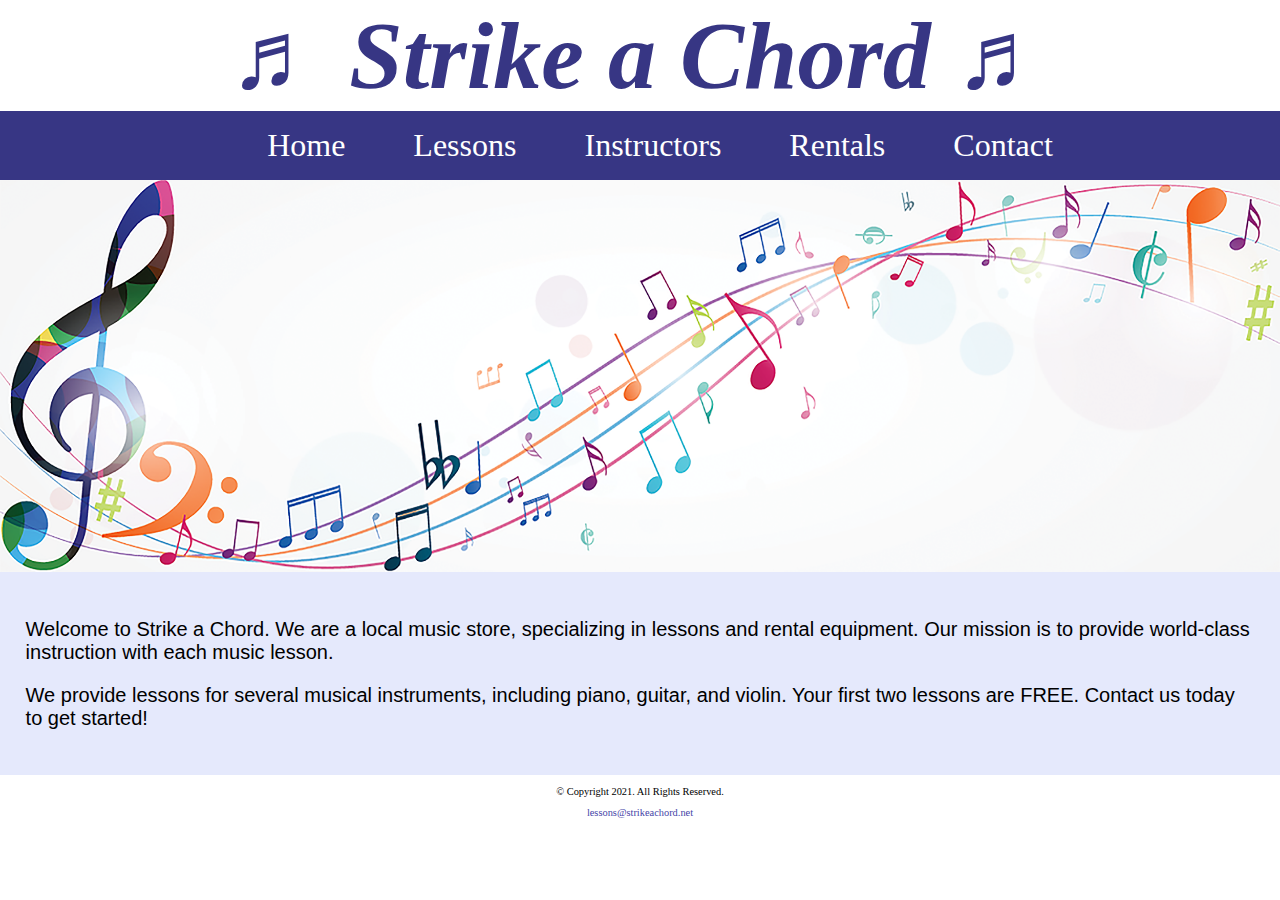
<file: index.html>
<!DOCTYPE html>
<!-- 
	Student Name: Maria Cruz
	File Name: index.html
	Today's Date: May 7, 2021
 -->
<html lang="en">

<head>
    <title>Strike a Chord: Home Page</title>
    <meta charset="utf-8">
    <link rel="stylesheet" href="css/styles.css">
</head>

<body>

    <header>
        <h1> &#9836; Strike a Chord &#9836; </h1>
    </header>

    <nav>
        <ul>
            <li><a href="index.html">Home</a></li>
            <li><a href="lessons.html">Lessons</a></li>
            <li><a href="instructors.html">Instructors</a></li>
            <li><a href="rentals.html">Rentals</a></li>
            <li><a href="contact.html">Contact</a></li>
        </ul>
    </nav>

    <!-- Hero Image -->
    <div id="hero">
        <img src="images/music-notes.png" alt="colorful music notes">
    </div>

    <!-- Use the main area to add the main content to the webpage -->
    <main>

        <div id="intro">

            <p>Welcome to Strike a Chord. We are a local music store, specializing in lessons and rental equipment. Our mission is to provide world-class instruction with each music lesson.</p>

            <p>We provide lessons for several musical instruments, including piano, guitar, and violin. Your first two lessons are <span class="value">FREE</span>. Contact us today to get started!</p>

        </div>

    </main>

    <footer>
        <p>&copy; Copyright 2021. All Rights Reserved.</p>
        <p><a href="mailto:lessons@strikeachord.net">lessons@strikeachord.net</a></p>
    </footer>

</body>

</html>
</file>
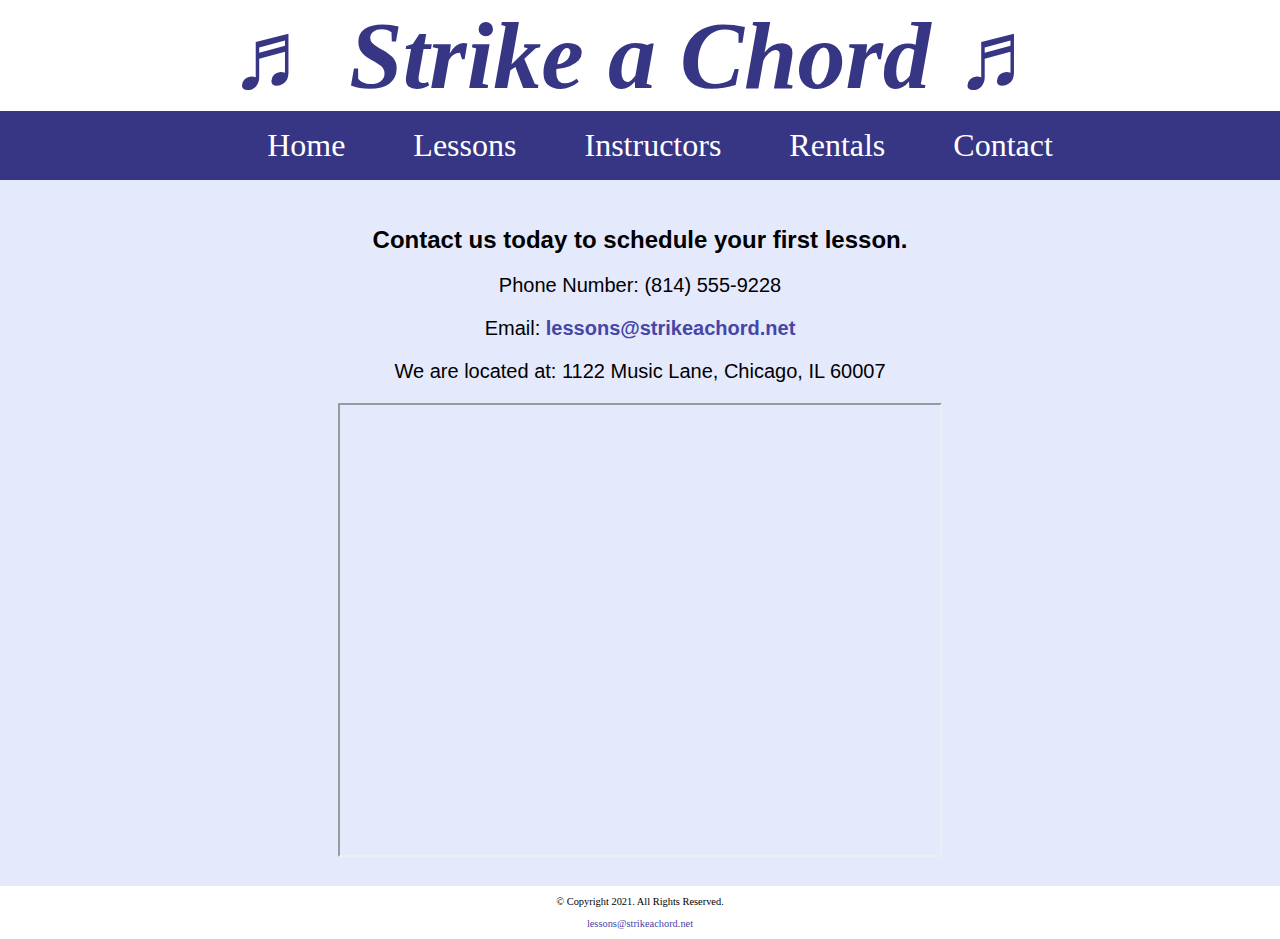
<file: contact.html>
<!DOCTYPE html>
<!-- 
	Student Name: Maria Cruz
	File Name: contact.html
	Today's Date: May 20, 2021
 -->
<html lang="en">

<head>
    <title>Strike a Chord: Contact</title>
    <meta charset="utf-8">
    <link rel="stylesheet" href="css/styles.css">
</head>

<body>

    <header>
        <h1> &#9836; Strike a Chord &#9836; </h1>
    </header>

    <nav>
        <ul>
            <li><a href="index.html">Home</a></li>
            <li><a href="lessons.html">Lessons</a></li>
            <li><a href="instructors.html">Instructors</a></li>
            <li><a href="rentals.html">Rentals</a></li>
            <li><a href="contact.html">Contact</a></li>
        </ul>
    </nav>

    <!-- Use the main area to add the main content to the webpage -->
    <main>

        <div id="contact">

            <h2>Contact us today to schedule your first lesson.</h2>
            <p>Phone Number: (814) 555-9228</p>
            <p>Email: <a href="mailto:lessons@strikeachord.net">lessons@strikeachord.net</a></p>
            <p>We are located at: 1122 Music Lane, Chicago, IL 60007</p>

            <iframe src="https://www.google.com/maps/embed?pb=!1m18!1m12!1m3!1d380513.7160580949!2d-88.01215278051977!3d41.83339249282865!2m3!1f0!2f0!3f0!3m2!1i1024!2i768!4f13.1!3m3!1m2!1s0x880e2c3cd0f4cbed%3A0xafe0a6ad09c0c000!2sChicago%2C+IL!5e0!3m2!1sen!2sus!4v1558660826146!5m2!1sen!2sus" width="600" height="450" allowfullscreen class="action"></iframe>

        </div>

    </main>

    <footer>
        <p>&copy; Copyright 2021. All Rights Reserved.</p>
        <p><a href="mailto:lessons@strikeachord.net">lessons@strikeachord.net</a></p>
    </footer>

</body>

</html>
</file>
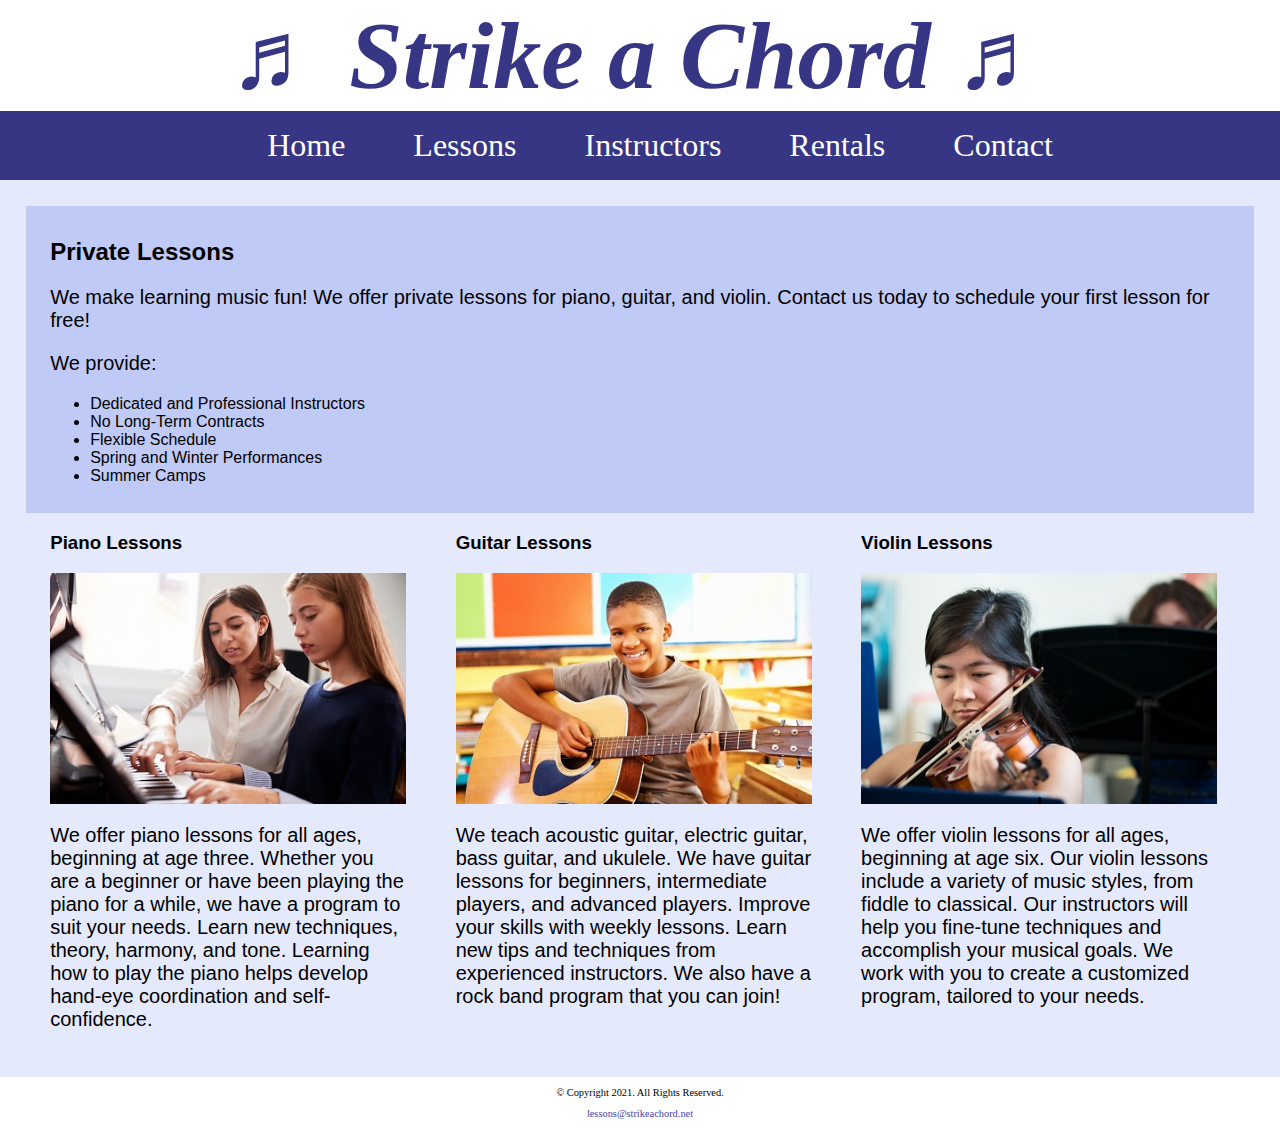
<file: lessons.html>
<!DOCTYPE html>
<!-- 
	Student Name: Maria Cruz
	File Name: lessons.html
	Today's Date: May 20, 2021
 -->
<html lang="en">

<head>
    <title>Strike a Chord: Lessons</title>
    <meta charset="utf-8">
    <link rel="stylesheet" href="css/styles.css">
</head>

<body>

    <header>
        <h1> &#9836; Strike a Chord &#9836; </h1>
    </header>

    <nav>
        <ul>
            <li><a href="index.html">Home</a></li>
            <li><a href="lessons.html">Lessons</a></li>
            <li><a href="instructors.html">Instructors</a></li>
            <li><a href="rentals.html">Rentals</a></li>
            <li><a href="contact.html">Contact</a></li>
        </ul>
    </nav>

    <!-- Use the main area to add the main content to the webpage -->
    <main>

        <div id="info">

            <h2>Private Lessons</h2>
            <p>We make learning music fun! We offer private lessons for piano, guitar, and violin. Contact us today to schedule your first lesson for free! </p>
            <p>We provide:</p>
            <ul>
                <li>Dedicated and Professional Instructors</li>
                <li>No Long-Term Contracts</li>
                <li>Flexible Schedule</li>
                <li>Spring and Winter Performances</li>
                <li>Summer Camps</li>
            </ul>

        </div>

        <div id="piano">

            <h3>Piano Lessons</h3>
            <img src="images/piano-lesson.jpg" alt="piano teacher and student sitting at a piano">
            <p>We offer piano lessons for all ages, beginning at age three. Whether you are a beginner or have been playing the piano for a while, we have a program to suit your needs. Learn new techniques, theory, harmony, and tone. Learning how to play the piano helps develop hand-eye coordination and self-confidence.</p>

        </div>

        <div id="guitar">

            <h3>Guitar Lessons</h3>
            <img src="images/child-guitar.jpg" alt="child with a smile holding a guitar">
            <p>We teach acoustic guitar, electric guitar, bass guitar, and ukulele. We have guitar lessons for beginners, intermediate players, and advanced players. Improve your skills with weekly lessons. Learn new tips and techniques from experienced instructors. We also have a rock band program that you can join!</p>

        </div>

        <div id="violin">

            <h3>Violin Lessons</h3>
            <img src="images/woman-violin.jpg" alt="woman playing the violin">
            <p>We offer violin lessons for all ages, beginning at age six. Our violin lessons include a variety of music styles, from fiddle to classical. Our instructors will help you fine-tune techniques and accomplish your musical goals. We work with you to create a customized program, tailored to your needs.</p>

        </div>

    </main>

    <footer>
        <p>&copy; Copyright 2021. All Rights Reserved.</p>
        <p><a href="mailto:lessons@strikeachord.net">lessons@strikeachord.net</a></p>
    </footer>

</body>

</html>
</file>
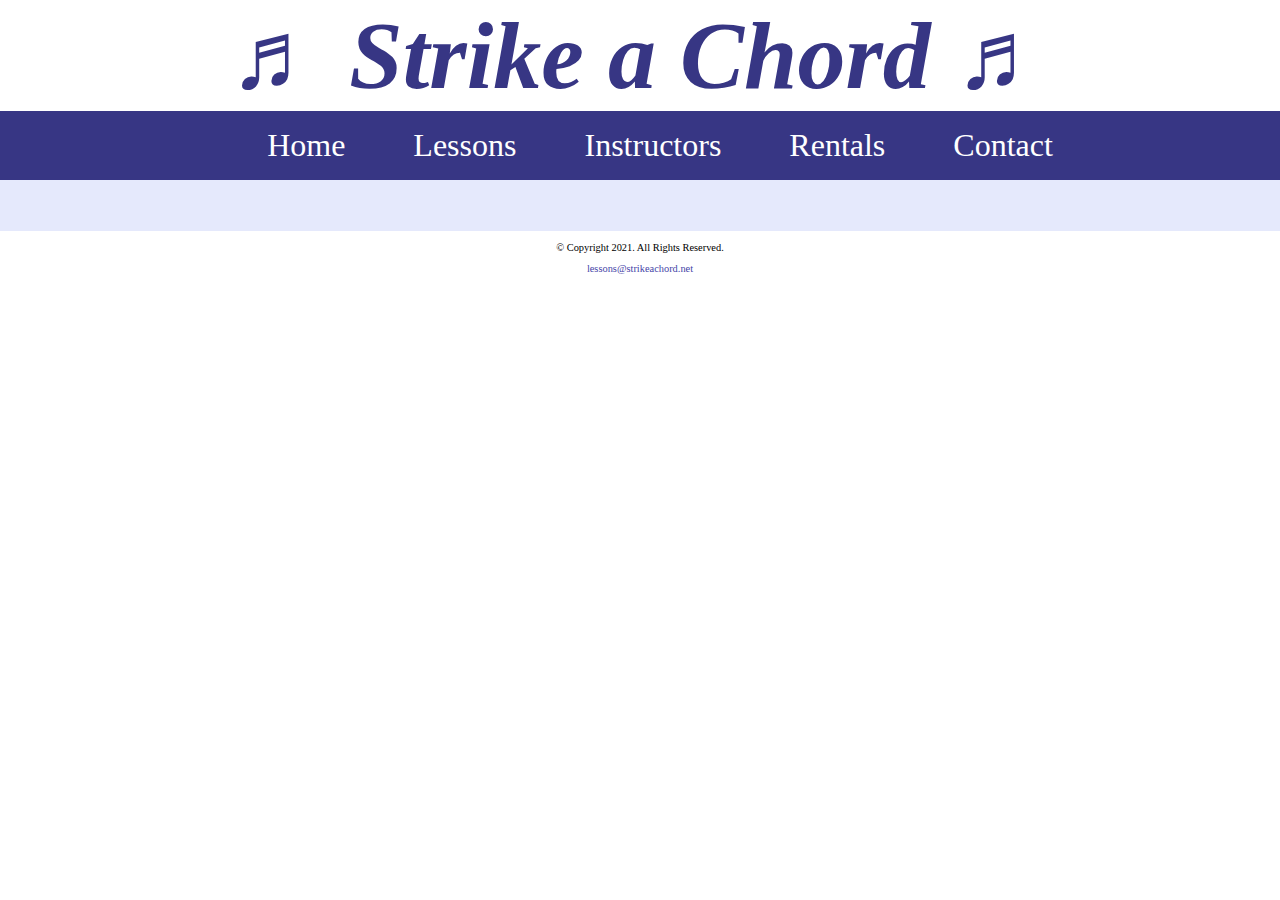
<file: template.html>
<!DOCTYPE html>
<!-- 
	Student Name: Maria Cruz
	File Name: template.html
	Today's Date: May 7, 2021
 -->
<html lang="en">

<head>
    <title>Strike a Chord: Template</title>
    <meta charset="utf-8">
    <link rel="stylesheet" href="css/styles.css">
</head>

<body>

    <header>
        <h1> &#9836; Strike a Chord &#9836; </h1>
    </header>

    <nav>
        <ul>
            <li><a href="index.html">Home</a></li>
            <li><a href="lessons.html">Lessons</a></li>
            <li><a href="instructors.html">Instructors</a></li>
            <li><a href="rentals.html">Rentals</a></li>
            <li><a href="contact.html">Contact</a></li>
        </ul>
    </nav>

    <!-- Use the main area to add the main content to the webpage -->
    <main>

        <div>

        </div>

    </main>

    <footer>
        <p>&copy; Copyright 2021. All Rights Reserved.</p>
        <p><a href="mailto:lessons@strikeachord.net">lessons@strikeachord.net</a></p>
    </footer>

</body>

</html>
</file>
<file: css/styles.css>
/*
Author: Nolan Lewandowski
Date: 2/15/23
File Name: styles.css
*/

/* CSS Reset */
body,
header,
nav,
main,
footer,
img,
h1 {
    margin: 0;

    padding: 0;

    border: 0;
}

/* Style rule for images */
img {
    max-width: 100%;

    display: block;
}

/* Style rules for header content */
header {
    text-align: center;

    font-size: 3em;

    color: #373684;
}

header h1 {
    font-style: italic;
}

/* Style rules for navigation area */
nav {
    background-color: #373684;
}

nav ul {
    list-style-type: none;

    margin: 0;

    text-align: center;
}

nav li {
    display: inline-block;

    font-size: 2em;
}

nav li a {
    display: block;

    color: #fff;

    text-align: center;

    padding: 0.5em 1em;

    text-decoration: none;
}

/* Style rules for main content */
main {
    padding: 2%;

    background-color: #e5e9fc;

    overflow: auto;

    font-family: Verdana, Arial, sans-serif;
}

main p {
    font-size: 1.25em;
}

.action {
    font-size: 1.75em;

    color: #373684;

    font-weight: bold;
}

#piano,
#guitar,
#violin {
    width: 29%;

    float: left;

    margin: 0 2%;
}

#info {
    clear: left;

    background-color: #c0caf7;

    padding: 1% 2%;
}

#contact {
    text-align: center;
}

#contact a {
    color: #4645a8;

    text-decoration: none;

    font-weight: bold;
}

.map {
    border: 5px solid;
}

/* Style rules for footer content */
footer {
    text-align: center;

    font-size: 0.65em;

    clear: left;
}

footer a {
    color: #4645a8;

    text-decoration: none;
}
</file>
